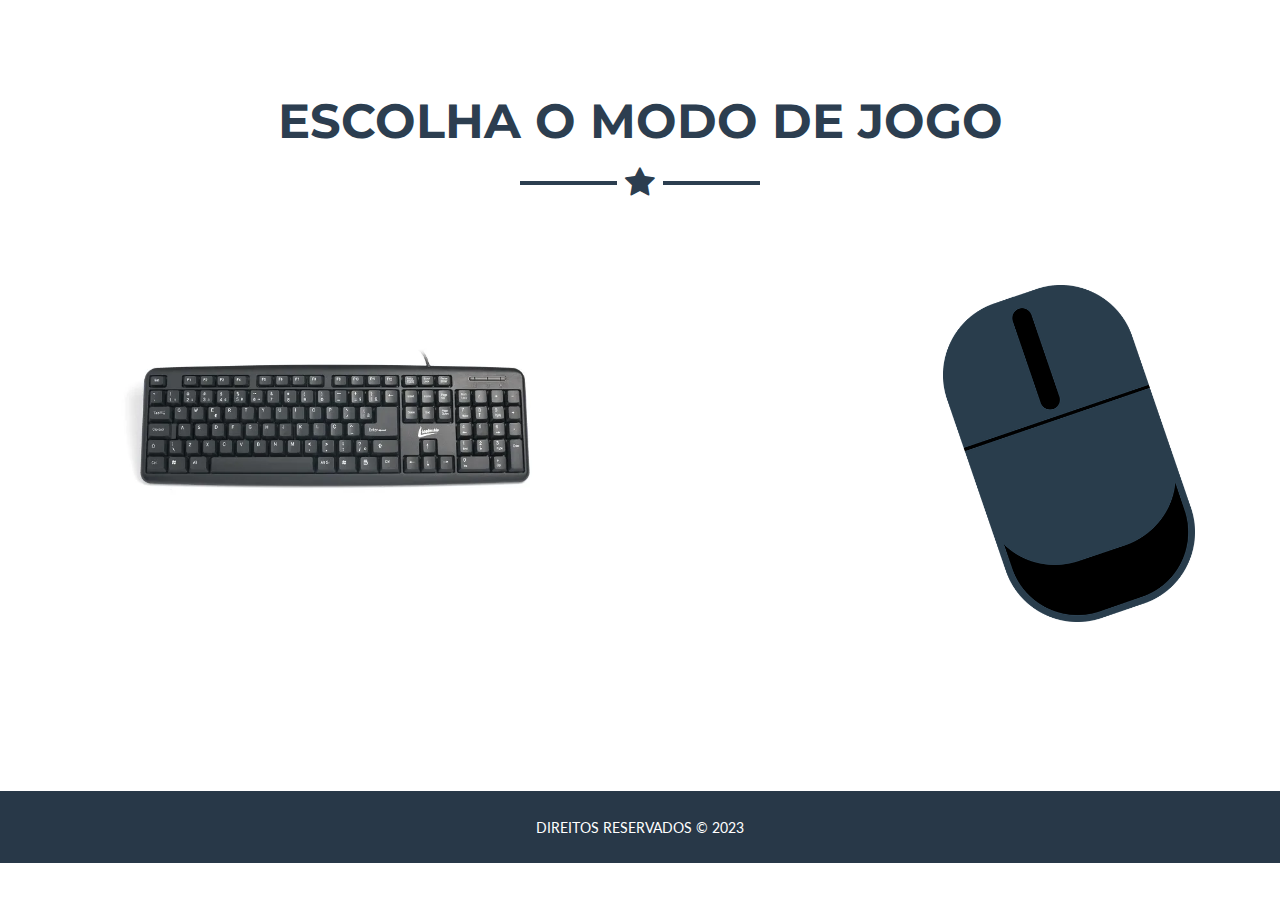
<file: index.html>
<!DOCTYPE html>
<html lang="en">

<head>
    <meta charset="utf-8">
    <meta name="viewport" content="width=device-width, initial-scale=1.0, shrink-to-fit=no">
    <title>Inicio</title>
    <link rel="stylesheet" href="assets/bootstrap/css/bootstrap.min.css">
    <link rel="stylesheet" href="https://fonts.googleapis.com/css?family=Lato:400,700,400italic,700italic&amp;display=swap">
    <link rel="stylesheet" href="assets/fonts/font-awesome.min.css">
    <link rel="stylesheet" href="assets/css/untitled.css">
</head>

<body id="page-top" data-bs-spy="scroll" data-bs-target="#mainNav" data-bs-offset="72">
    <section id="portfolio" class="portfolio" style="margin: 5px;">
        <div class="container">
            <h2 class="text-uppercase text-center text-secondary">Escolha o modo de jogo</h2>
            <hr class="star-dark mb-5">
            <div class="inicio">
                <a href="jogoMouse.html">
                    <div>
                        <img class="mouse" src="./img/computer-mouse-2690350_640.webp">
                    </div>
                </a>
                <div class="col-md-6 col-lg-4"></div>
                <a href="jogoteclado.html">
                    <div>
                        <img class="teclado" src="./img/13560_1_20160102092818.webp">
                    </div>
                </a>
                
            </div>
        </div>
    </section>
    <div class="text-center text-white copyright py-4">
        <div class="container"><small>DIREITOS RESERVADOS © 2023</small></div>
    </div>

</body>

</html>
</file>
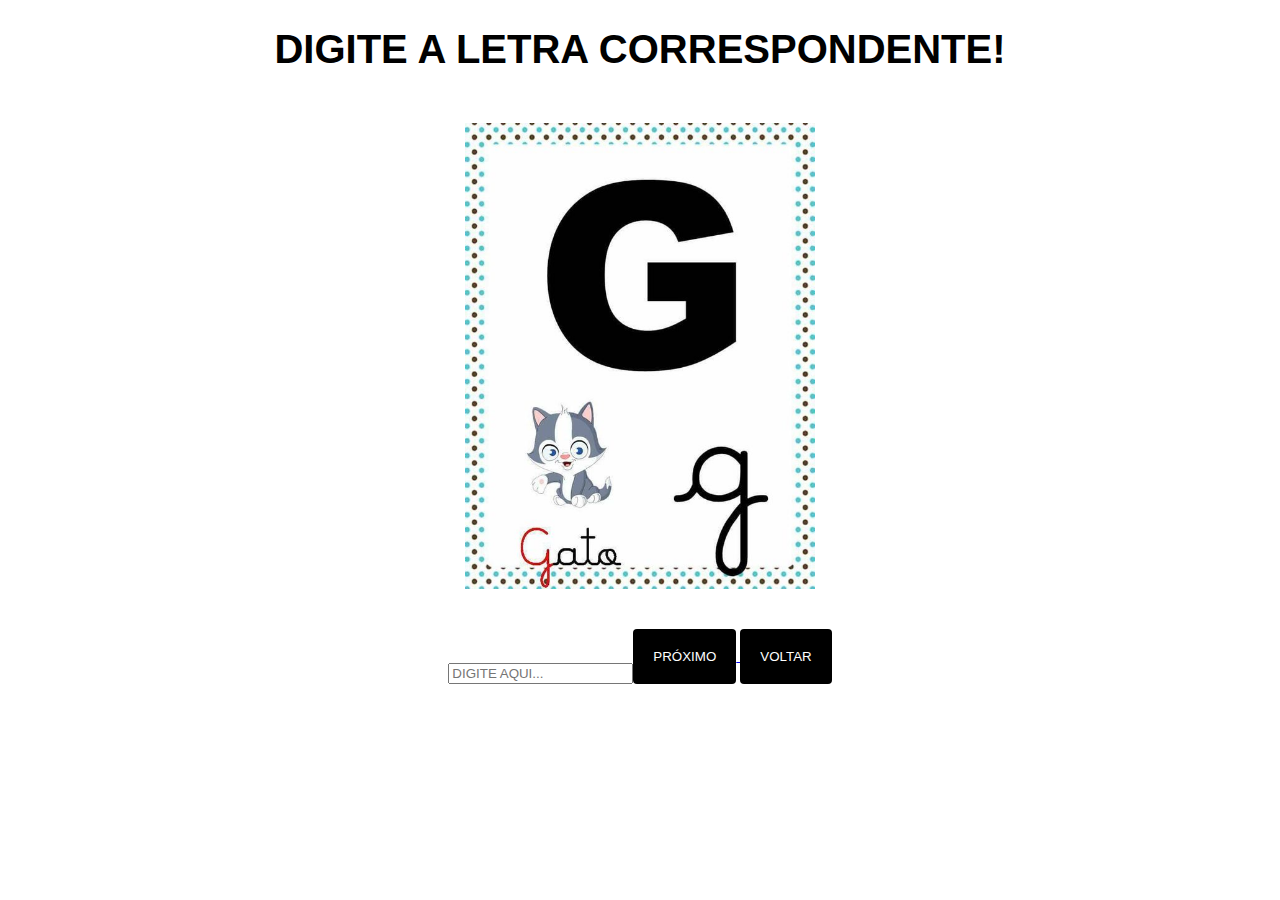
<file: g.html>
<!DOCTYPE html>
<html lang="en">

<head>
    <meta charset="utf-8">
    <meta name="viewport" content="width=device-width, initial-scale=1.0, shrink-to-fit=no">
    <link rel="stylesheet" href="assets/css/untitled.css">
    <title>Teclado</title>
</head>

<body>

    <h1 class="titulo">
        DIGITE A LETRA CORRESPONDENTE!
    </h1>

    <img class="img" src="./img/G.jpg">

    <div class="form">
        <form class="texto">
            <label for="G"></label>
            <input class="texto" type="text" name="text" placeholder="Digite aqui..." required>

            <div>
                <a href="./x.html">
                    <button class="proximo" type="button">PRÓXIMO</button>
                    <a href="b.html">
                        <button class="proximo" type="button">VOLTAR</button>
                    </a>
                </a>
            </div>
        </form>
    </div>

</body>

</html>
</file>
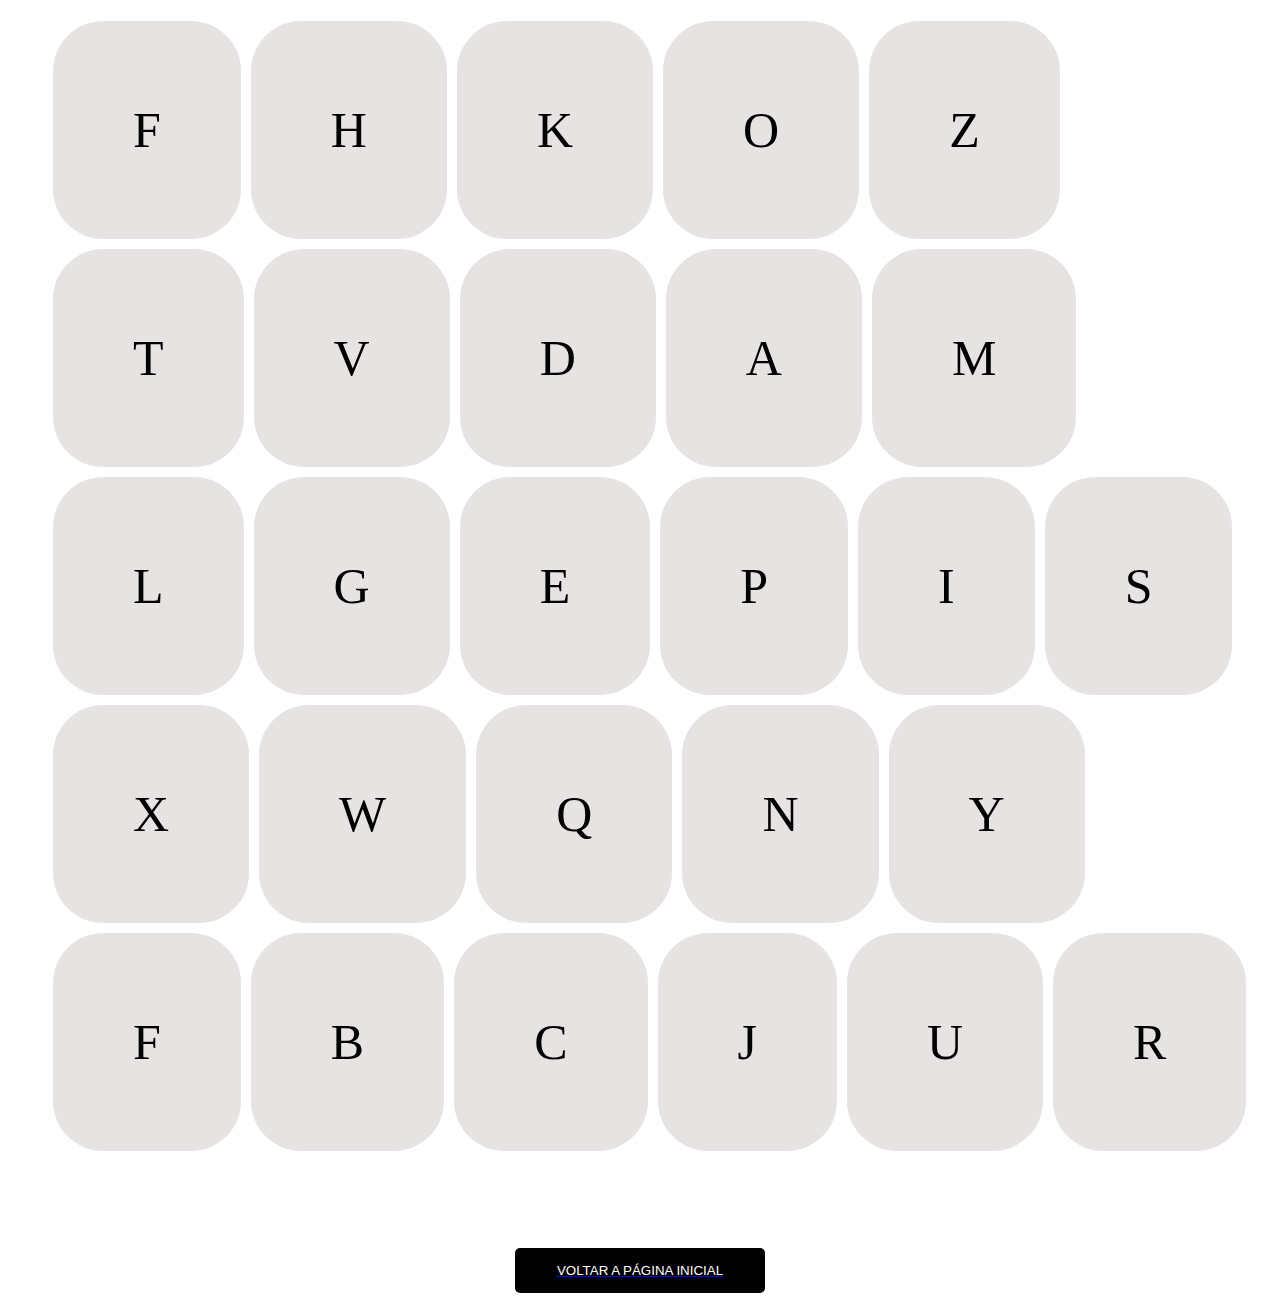
<file: jogoMouse.html>
<!DOCTYPE html>
<html>

<head>
  <meta charset="UTF-8">
  <title>Mouse</title>
  <link rel="stylesheet" href="assets/css/untitled.css">

  <style>
    .embaralhado {
      animation: embaralhar 2s ease-in-out;
    }

    @keyframes embaralhar {
      0% {
        transform: translateY(0);
      }

      50% {
        transform: translateY(-50px);
      }

      100% {
        transform: translateY(0);
      }
    }
  </style>
</head>

<body>
  <ul id="alfabeto">
    <li id="item1">A</li>
    <li id="item2">B</li>
    <li id="item3">C</li>
    <li id="item4">D</li>
    <li id="item5">E</li>
    <li id="item6">F</li>
    <li id="item7">F</li>
    <li id="item8">G</li>
    <li id="item9">H</li>
    <li id="item10">I</li>
    <li id="item11">J</li>
    <li id="item12">K</li>
    <li id="item13">L</li>
    <li id="item14">M</li>
    <li id="item15">N</li>
    <li id="item16">O</li>
    <li id="item17">P</li>
    <li id="item18">Q</li>
    <li id="item19">R</li>
    <li id="item20">S</li>
    <li id="item21">T</li>
    <li id="item22">U</li>
    <li id="item23">V</li>
    <li id="item24">W</li>
    <li id="item25">X</li>
    <li id="item26">Y</li>
    <li id="item27">Z</li>
  </ul>

  <script>
    var lista = document.querySelector('ul');
    for (var i = lista.children.length; i >= 0; i--) {
      lista.appendChild(lista.children[Math.random() * i | 0]);
    }

    lista.addEventListener('click', function (event) {
      var item = event.target;
      if (item.nodeName === 'LI') {
        item.classList.add('embaralhado');
      }
    });

    var alfabeto = document.getElementById("item1");
    var alfabeto = document.getElementById("item2");
    var alfabeto = document.getElementById("item3");
    var alfabeto = document.getElementById("item4");
    var alfabeto = document.getElementById("item5");
    var alfabeto = document.getElementById("item6");
    var alfabeto = document.getElementById("item7");
    var alfabeto = document.getElementById("item8");
    var alfabeto = document.getElementById("item9");
    var alfabeto = document.getElementById("item10");
    var alfabeto = document.getElementById("item11");
    var alfabeto = document.getElementById("item12");
    var alfabeto = document.getElementById("item13");
    var alfabeto = document.getElementById("item14");
    var alfabeto = document.getElementById("item15");
    var alfabeto = document.getElementById("item16");
    var alfabeto = document.getElementById("item17");
    var alfabeto = document.getElementById("item18");
    var alfabeto = document.getElementById("item19");
    var alfabeto = document.getElementById("item20");
    var alfabeto = document.getElementById("item21");
    var alfabeto = document.getElementById("item22");
    var alfabeto = document.getElementById("item23");
    var alfabeto = document.getElementById("item24");
    var alfabeto = document.getElementById("item25");
    var alfabeto = document.getElementById("item26");
    var alfabeto = document.getElementById("item27");

    item1.addEventListener("click", function () {
      item1.style.backgroundColor = "green";
    });

    item2.addEventListener("click", function () {
      item2.style.backgroundColor = "green";
    });

    item3.addEventListener("click", function () {
      item3.style.backgroundColor = "green";
    });

    item4.addEventListener("click", function () {
      item4.style.backgroundColor = "green";
    });
    item5.addEventListener("click", function () {
      item5.style.backgroundColor = "green";
    });

    item6.addEventListener("click", function () {
      item6.style.backgroundColor = "green";
    });
    item7.addEventListener("click", function () {
      item7.style.backgroundColor = "green";
    });

    item8.addEventListener("click", function () {
      item8.style.backgroundColor = "green";
    });
    item9.addEventListener("click", function () {
      item9.style.backgroundColor = "green";
    });

    item10.addEventListener("click", function () {
      item10.style.backgroundColor = "green";
    });
    item11.addEventListener("click", function () {
      item11.style.backgroundColor = "green";
    });

    item12.addEventListener("click", function () {
      item12.style.backgroundColor = "green";
    });
    item13.addEventListener("click", function () {
      item13.style.backgroundColor = "green";
    });

    item14.addEventListener("click", function () {
      item14.style.backgroundColor = "green";
    });
    item15.addEventListener("click", function () {
      item15.style.backgroundColor = "green";
    });

    item16.addEventListener("click", function () {
      item16.style.backgroundColor = "green";
    });
    item17.addEventListener("click", function () {
      item17.style.backgroundColor = "green";
    });

    item18.addEventListener("click", function () {
      item18.style.backgroundColor = "green";
    });
    item19.addEventListener("click", function () {
      item19.style.backgroundColor = "green";
    });

    item20.addEventListener("click", function () {
      item20.style.backgroundColor = "green";
    });
    item21.addEventListener("click", function () {
      item21.style.backgroundColor = "green";
    });

    item22.addEventListener("click", function () {
      item22.style.backgroundColor = "green";
    });

    item23.addEventListener("click", function () {
      item23.style.backgroundColor = "green";
    });

    item24.addEventListener("click", function () {
      item2.style.backgroundColor = "green";
    });

    item25.addEventListener("click", function () {
      item25.style.backgroundColor = "green";
    });

    item26.addEventListener("click", function () {
      item26.style.backgroundColor = "green";
    });

    item27.addEventListener("click", function () {
      item27.style.backgroundColor = "green";
    });

  </script>

  <a href="index.html">
    <button class="botao">
      VOLTAR A PÁGINA INICIAL
    </button>
  </a>


</body>

</html>
</file>
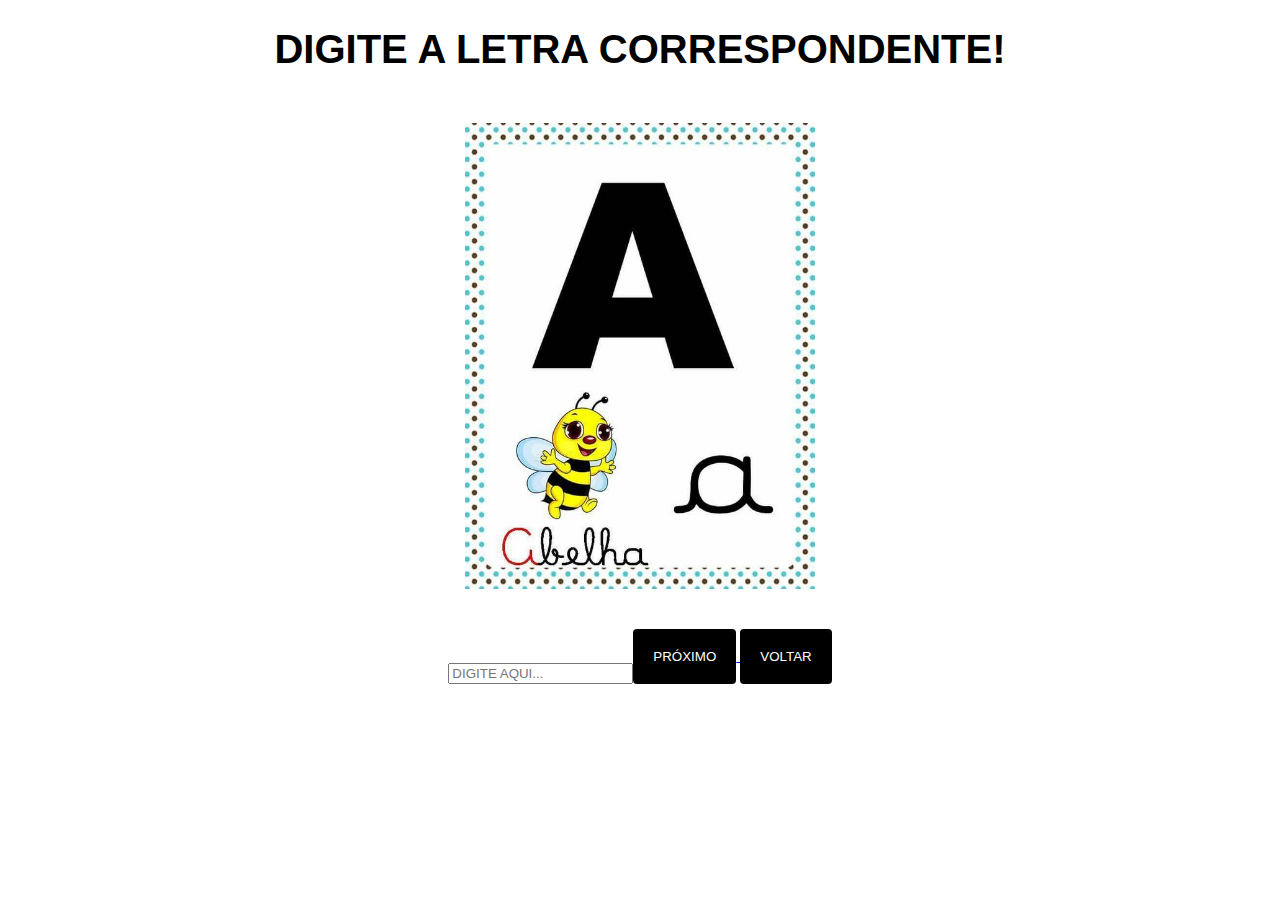
<file: jogoteclado.html>
<!DOCTYPE html>
<html lang="en">

<head>
    <meta charset="utf-8">
    <meta name="viewport" content="width=device-width, initial-scale=1.0, shrink-to-fit=no">
    <link rel="stylesheet" href="assets/css/untitled.css">
    <title>Teclado</title>
</head>

<body>

    <h1 class="titulo">
        DIGITE A LETRA CORRESPONDENTE!
    </h1>

    <img class="img" src="./img/A.jpg">

    <div class="form">
        <form class="texto">
            <label for="A"></label>
            <input class="texto" type="text" name="text" placeholder="Digite aqui..." required>

            <div>
                <a href="./b.html">
                    <button class="proximo" type="button">PRÓXIMO</button>
                    <a href="index.html">
                        <button class="proximo" type="button">VOLTAR</button>
                    </a>
                </a>
            </div>
        </form>
    </div>

</body>

</html>
</file>
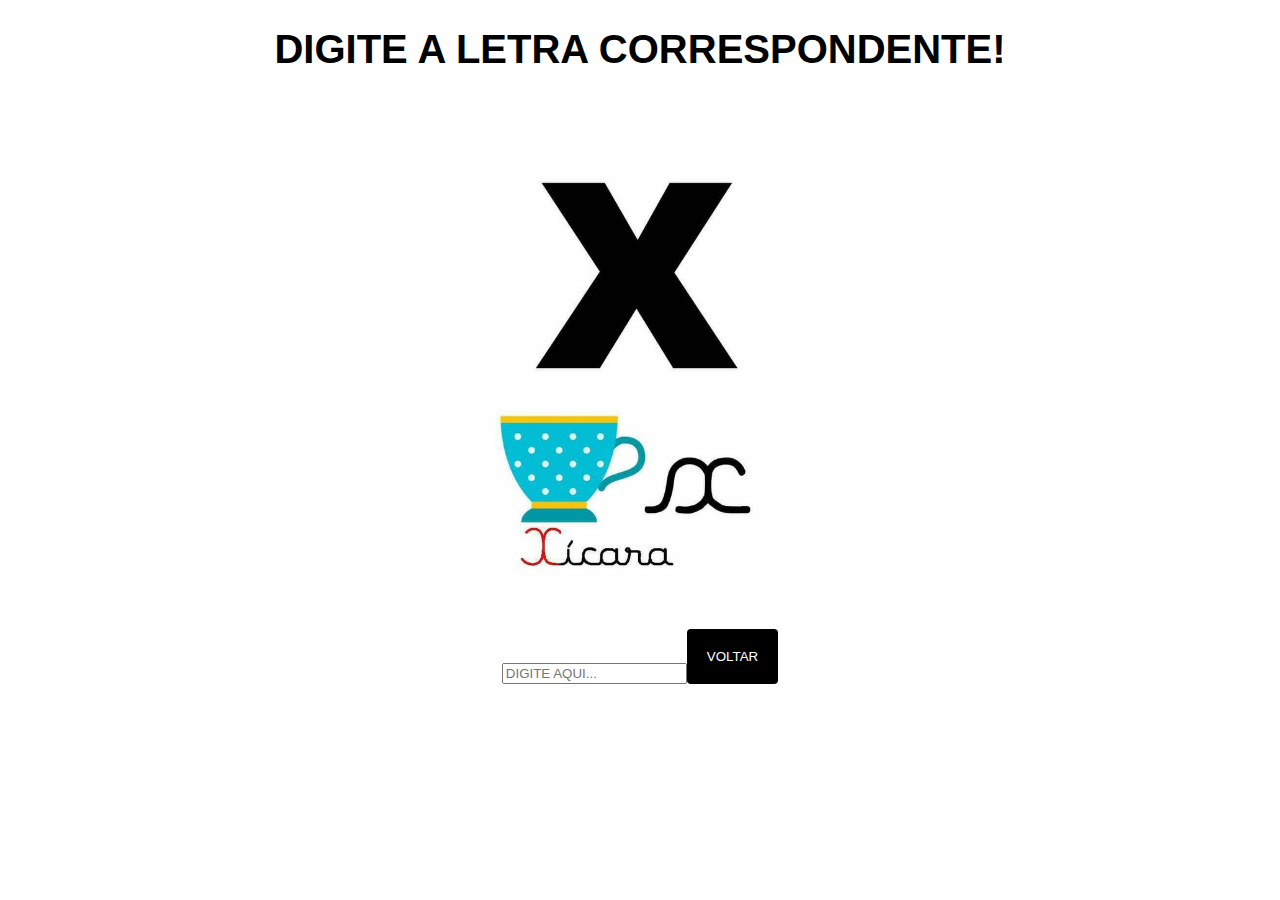
<file: x.html>
<!DOCTYPE html>
<html lang="en">

<head>
    <meta charset="utf-8">
    <meta name="viewport" content="width=device-width, initial-scale=1.0, shrink-to-fit=no">
    <link rel="stylesheet" href="assets/css/untitled.css">
    <title>Teclado</title>
</head>

<body>

    <h1 class="titulo">
        DIGITE A LETRA CORRESPONDENTE!
    </h1>

    <img class="img" src="./img/X.jpg">

    <div class="form">
        <form class="texto">
            <label for="X"></label>
            <input class="texto" type="text" name="text" placeholder="Digite aqui..." required>

            <div>
                <a href="index.html">
                    <button class="proximo" type="button">VOLTAR</button>
                </a>
            </div>
        </form>
    </div>

</body>

</html>
</file>
<file: assets/css/untitled.css>
@media (min-width: 1200px) {
  img {
    padding: 24px;
  }
}

#alfabeto {
  list-style-type: none;
  display: flex;
  flex-wrap: wrap-reverse;
}

#alfabeto li {
  font-size: 50px;
  margin: 5px;
  padding: 80px;
  background-color: #e7e3e3;
  border-radius: 50px;
  cursor: grab;
}

.selected {
  background-color: green;
}



.inicio .teclado {
  width: 500px;
  position: relative;
  bottom: 0;
  right: 0;
  z-index: 1;
  margin-top: -500px;
}

.inicio .mouse {

  width: 300px;
  bottom: 0;
  left: 75%;
  z-index: 1;
  position: relative;
  top: -20px;
}

.botao {
  background-color: #000000;
  color: rgb(255, 255, 255);
  padding: 15px 20px;
  border: none;
  border-radius: 5px;
  width: 250px;
  margin-left: auto;
  margin-right: auto;
  display: block;
  margin-top: 92px;
}

.img {
  width: 350px;
  display: block;
  margin: 0 auto;
}

.proximo {
  background-color: #000000;
  color: white;
  padding: 20px 20px;
  border: none;
  border-radius: 4px;
  margin-top: 1rem;

}

.texto {
  display: flex;
  justify-content: center;
  align-items: center;
  height: 100%;
  margin-top: auto;
  text-transform: uppercase;
}

.titulo {
  text-align: center;
  font-size: 250%;
  font-family: Arial, Helvetica, sans-serif;
}

.form {
  display: flex;
  flex-direction: column;
}
</file>
